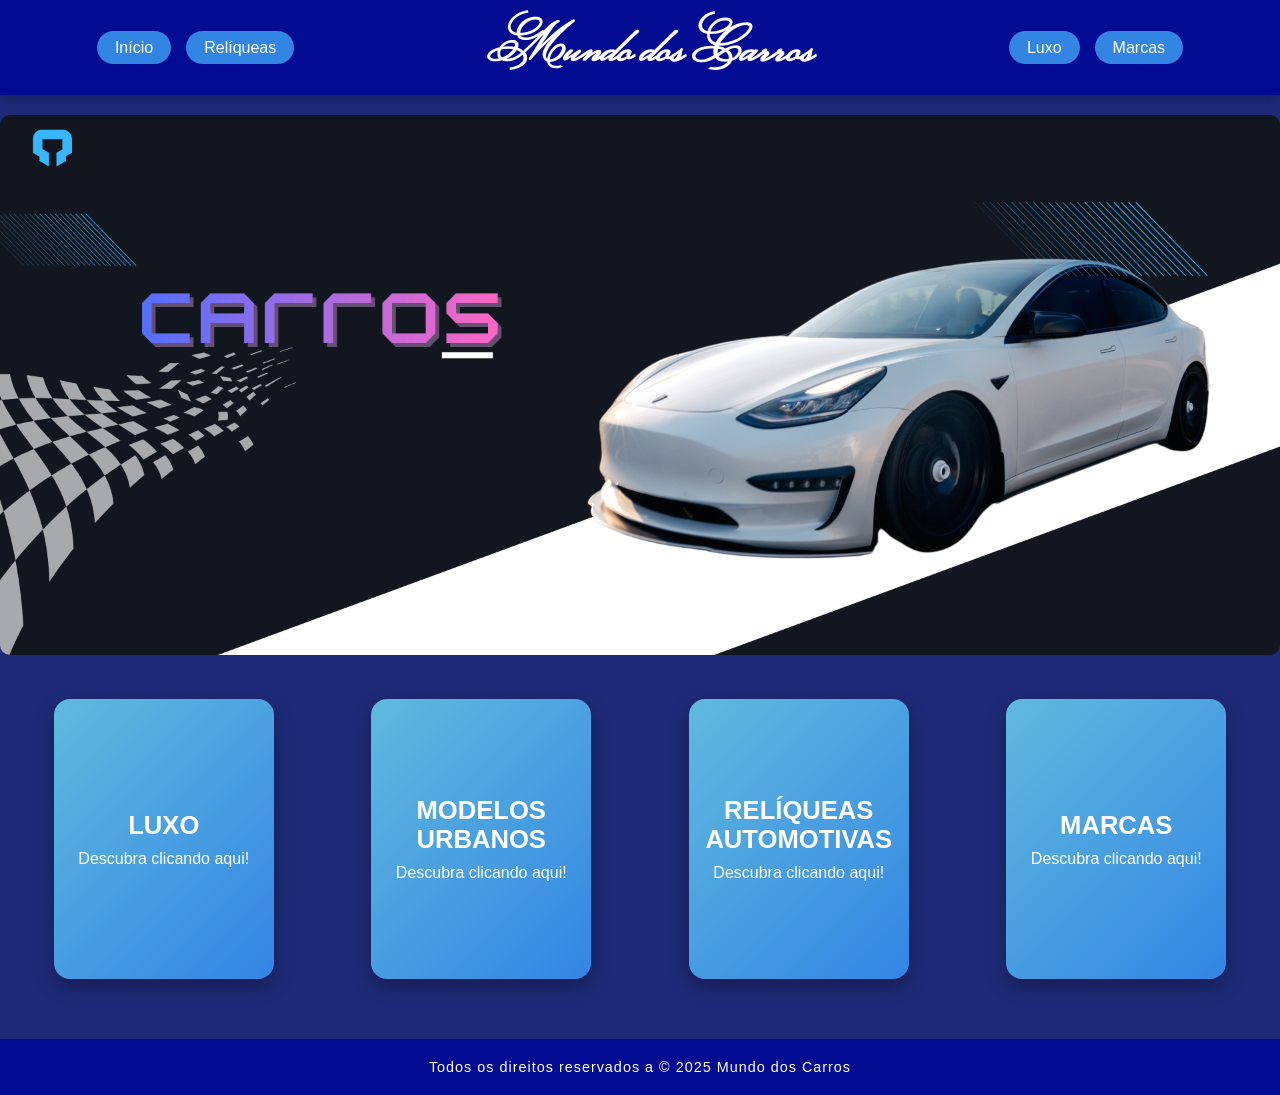
<file: index.html>
<!DOCTYPE html>
<html lang="pt-br">
<head>
    <meta charset="UTF-8">
    <meta name="viewport" content="width=device-width, initial-scale=1.0">
    <title>Carros</title>
    <link rel="stylesheet" href="css/estilo.css">
    <link rel="shortcut icon" href="img/logoPg.jfif" type="image/x-icon">
    <link rel="preconnect" href="https://fonts.googleapis.com">
    <link rel="preconnect" href="https://fonts.gstatic.com" crossorigin>
    <link href="https://fonts.googleapis.com/css2?family=Monsieur+La+Doulaise&display=swap" rel="stylesheet">

</head>
<body>
    <header class="container-fluid lado">
        <div class="topo">
            <div class="menu">
                <ul class="baixo">
                    <li>
                        <a class="botao" href="#">Início</a>
                    </li>
                    <li>
                        <a class="botao" href="pages/reliqueas.html">Relíqueas</a>
                    </li>
                </ul>
                <div class="nomeLoja">
                    <h1>Mundo dos Carros</h1>
                </div>
                <ul>
                    <li>
                        <a class="botao" href="pages/luxo.html">Luxo</a>
                    </li>
                    <li>
                        <a class="botao" href="pages/marcas.html">Marcas</a>
                    </li>
                </ul>
            </div>
        </div>
    </header>
    <main>
        <div class="banner">
            <img src="img/tamanhocerto.png" alt="">
        </div>
        <div class="cards">
            <div id="reliqueas">
                <div class="girar">
                    <div class="meio">
                        <div class="frente">
                            <p class="texto">LUXO</p>
                            <p>Descubra clicando aqui!</p>
                        </div>
                        <div class="tras">
                            <p class="texto">LUXO</p>
                            <p>Explore nossa coleção exclusiva de carros de luxo — veículos que unem design sofisticado, potência e tecnologia de ponta. Aqui o conforto e o desempenho andam lado a lado.</p>
                        </div>
                    </div>
                </div>
            </div>
            <div id="luxo">
                <div class="girar">
                    <div class="meio">
                        <div class="frente">
                            <p class="texto">MODELOS URBANOS</p>
                            <p>Descubra clicando aqui!</p>
                        </div>
                        <div class="tras">
                            <p class="texto">MODELOS URBANOS</p>
                            <p>Encontre modelos práticos, confortáveis e econômicos, perfeitos para quem busca eficiência e estilo nas rotinas diárias sem abrir mão da qualidade.</p>
                        </div>
                    </div>
                </div>
            </div>
            <div id="brinquedo">
                <div class="girar">
                    <div class="meio">
                        <div class="frente">
                            <p class="texto">RELÍQUEAS AUTOMOTIVAS</p>
                            <p>Descubra clicando aqui!</p>
                        </div>
                        <div class="tras">
                            <p class="texto">RELÍQUEAS AUTOMOTIVAS</p>
                            <p>Descubra verdadeiras joias sobre rodas. Carros antigos e raros que marcaram época e seguem encantando colecionadores e apaixonados por automobilismo.</p>
                        </div>
                    </div>
                </div>
            </div>
            <div id="marcas">
                <div class="girar">
                    <div class="meio">
                        <div class="frente">
                            <p class="texto">MARCAS</p>
                            <p>Descubra clicando aqui!</p>
                        </div>
                        <div class="tras">
                            <p class="texto">MARCAS</p>
                            <p>Conheça as principais montadoras do mundo, suas histórias e inovações. Escolha a marca que mais combina com o seu estilo antes de fazer sua próxima compra.</p>
                        </div>
                    </div>
                </div>
            </div>
        </div>
    </main>
    <footer>
        <p>Todos os direitos reservados a &copy; 2025 Mundo dos Carros</p>
    </footer>
</body>
</html>
</file>
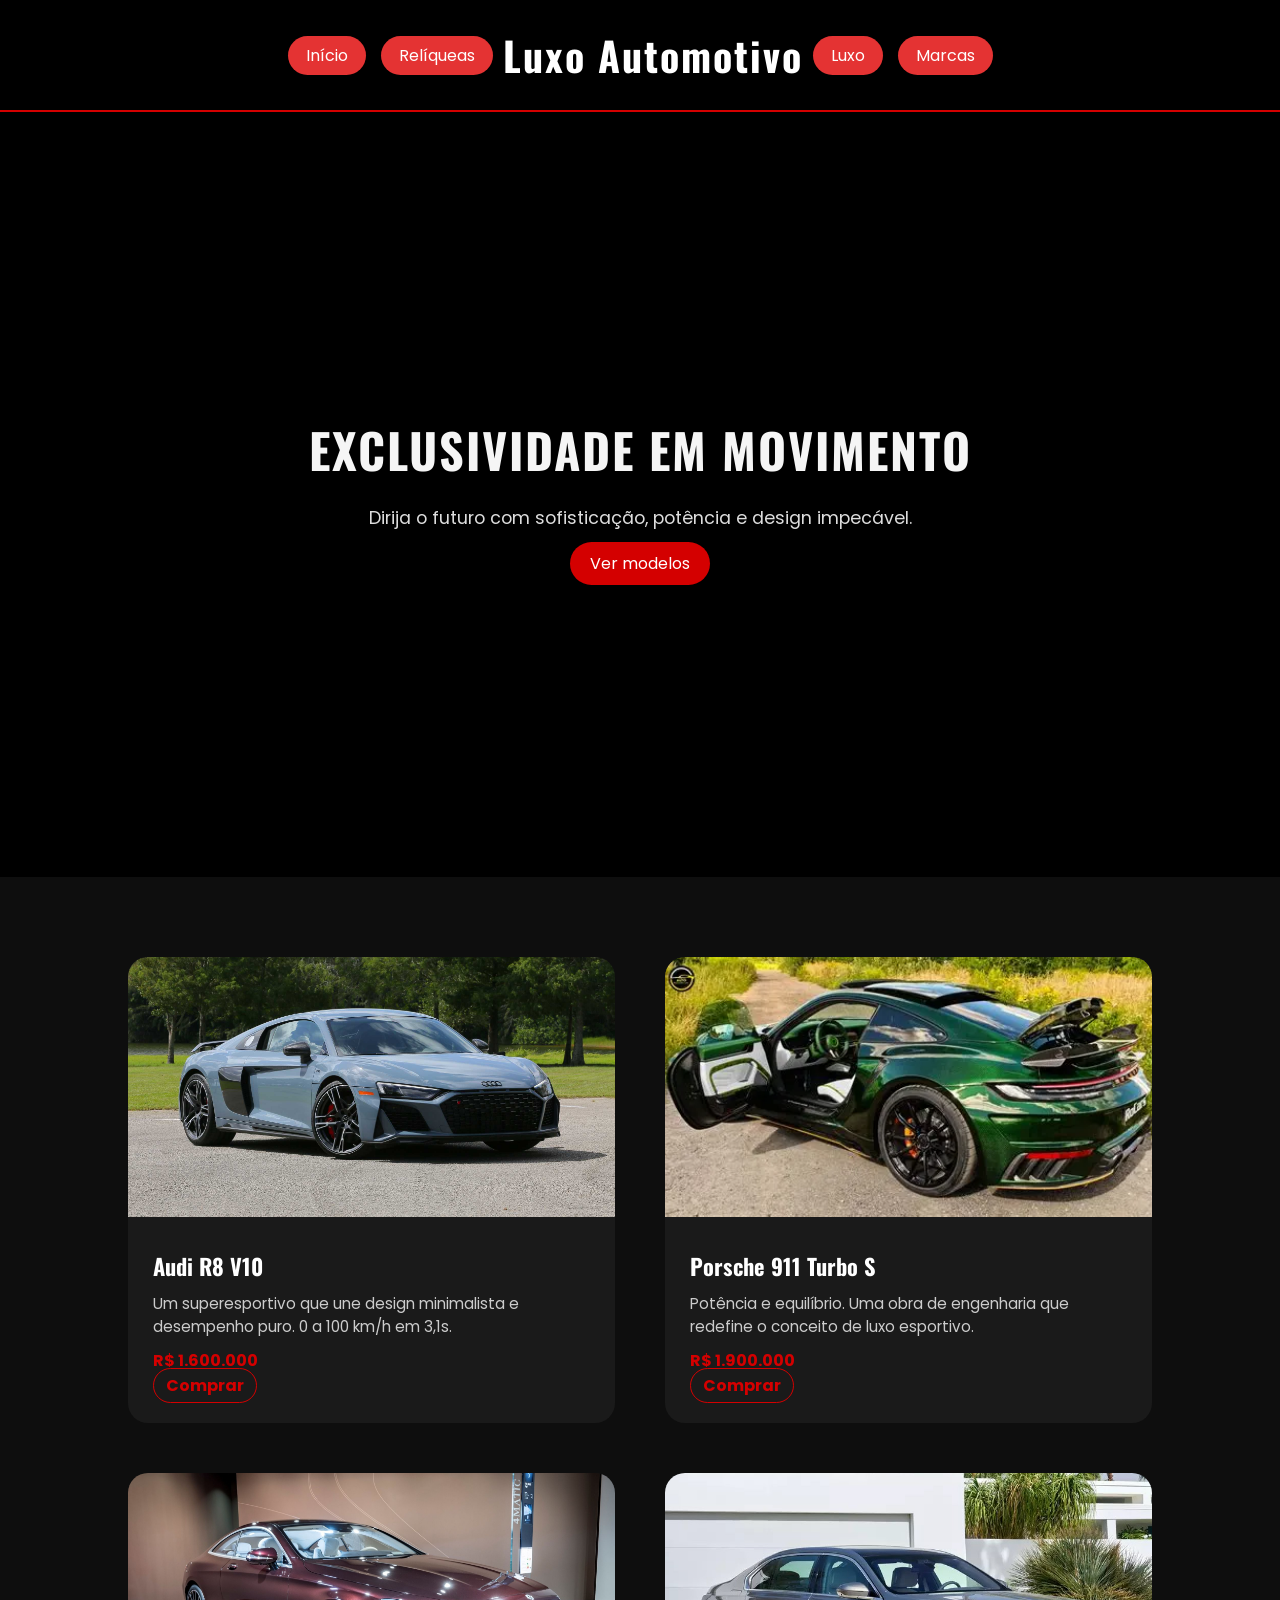
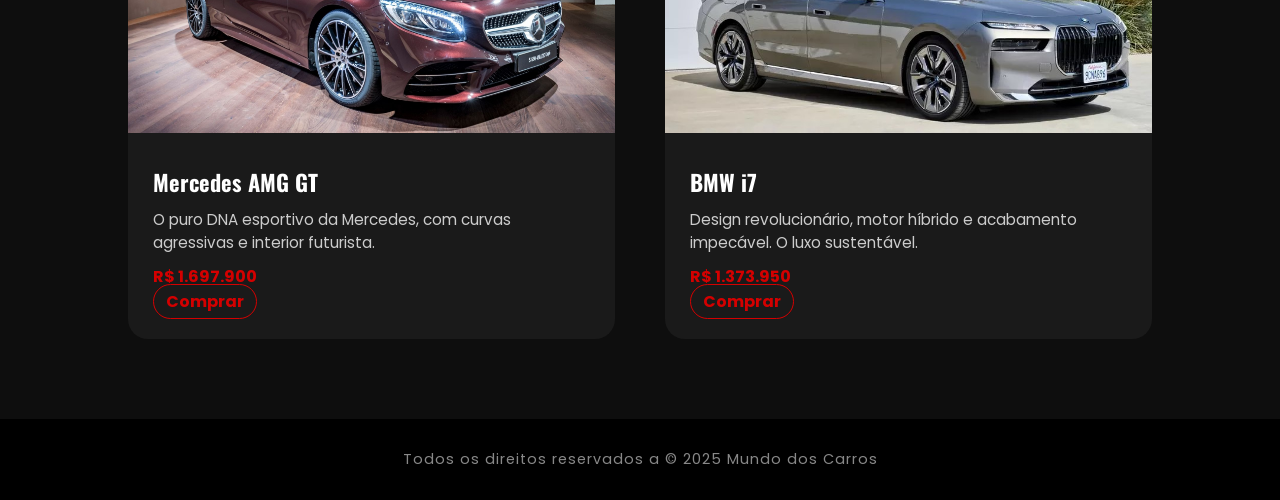
<file: pages/luxo.html>
<!DOCTYPE html>
<html lang="pt-br">
<head>
  <meta charset="UTF-8">
  <meta name="viewport" content="width=device-width, initial-scale=1.0">
  <title>Luxo Automotivo - Premium Cars</title>
  <link href="https://fonts.googleapis.com/css2?family=Poppins:wght@300;400;600&family=Oswald:wght@500&display=swap" rel="stylesheet">
  <link rel="stylesheet" href="../css/luxo.css">
  <link rel="shortcut icon" href="../img/logoPg.jfif" type="image/x-icon">
</head>
<body>
  <header class="container-fluid lado">
    <div class="topo">
      <div class="menu">
        <ul>
          <li>
            <a class="botao" href="../index.html">Início</a>
          </li>
          <li>
            <a class="botao" href="reliqueas.html">Relíqueas</a>
          </li>
        </ul>
        <div class="nomeLoja">
          <h1>Luxo Automotivo</h1>
        </div>
        <ul>
          <li>
            <a class="botao" href="luxo.html">Luxo</a>
          </li>
          <li>
            <a class="botao" href="marcas.html">Marcas</a>
          </li>
        </ul>
      </div>
    </div>
  </header>

  <section class="hero">
    <div class="texto-hero">
      <h2>Exclusividade em Movimento</h2>
      <p>Dirija o futuro com sofisticação, potência e design impecável.</p>
      <a href="#galeria" class="botao">Ver modelos</a>
    </div>
  </section>

  <main id="galeria" class="galeria">
    <div class="carro">
      <img src="../img/Audi R8.jpg" alt="Audi R8">
      <div class="info">
        <h3>Audi R8 V10</h3>
        <p>Um superesportivo que une design minimalista e desempenho puro. 0 a 100 km/h em 3,1s.</p>
        <span class="preco">R$ 1.600.000</span>
        <a href="https://www.audiusa.com/en/models/r8/r8-heritage/2024/overview/" target="_blank" class="comprar">Comprar</a>
      </div>
    </div>

    <div class="carro">
      <img src="../img/Porsche 911 Turbo S.webp" alt="Porsche 911 Turbo S">
      <div class="info">
        <h3>Porsche 911 Turbo S</h3>
        <p>Potência e equilíbrio. Uma obra de engenharia que redefine o conceito de luxo esportivo.</p>
        <span class="preco">R$ 1.900.000</span>
        <a href="https://www.porsche.com/brazil/pt/models/911/911-turbo-models/911-turbo-s/" target="_blank" class="comprar">Comprar</a>
      </div>
    </div>

    <div class="carro">
      <img src="../img/MERCE.jpg" alt="Mercedes AMG GT">
      <div class="info">
        <h3>Mercedes AMG GT</h3>
        <p>O puro DNA esportivo da Mercedes, com curvas agressivas e interior futurista.</p>
        <span class="preco">R$ 1.697.900</span>
        <a href="https://www2.mercedes-benz.com.br/passengercars/mercedes-benz-cars/car-configurator.html/motorization/CCci/BR/pt/bm/19238212_BRD,19238212_BRE" target="_blank" class="comprar">Comprar</a>
      </div>
    </div>

    <div class="carro">
      <img src="../img/bmwi7.jpg" alt="BMW i7">
      <div class="info">
        <h3>BMW i7</h3>
        <p>Design revolucionário, motor híbrido e acabamento impecável. O luxo sustentável.</p>
        <span class="preco">R$ 1.373.950</span>
        <a href="https://www.bmw.com.br/pt/all-models/bmw-i/i7/bmw-i7.html" target="_blank" class="comprar">Comprar</a>
      </div>
    </div>
  </main>

  <footer>
    <p>Todos os direitos reservados a &copy; 2025 Mundo dos Carros</p>
  </footer>

</body>
</html>
</file>
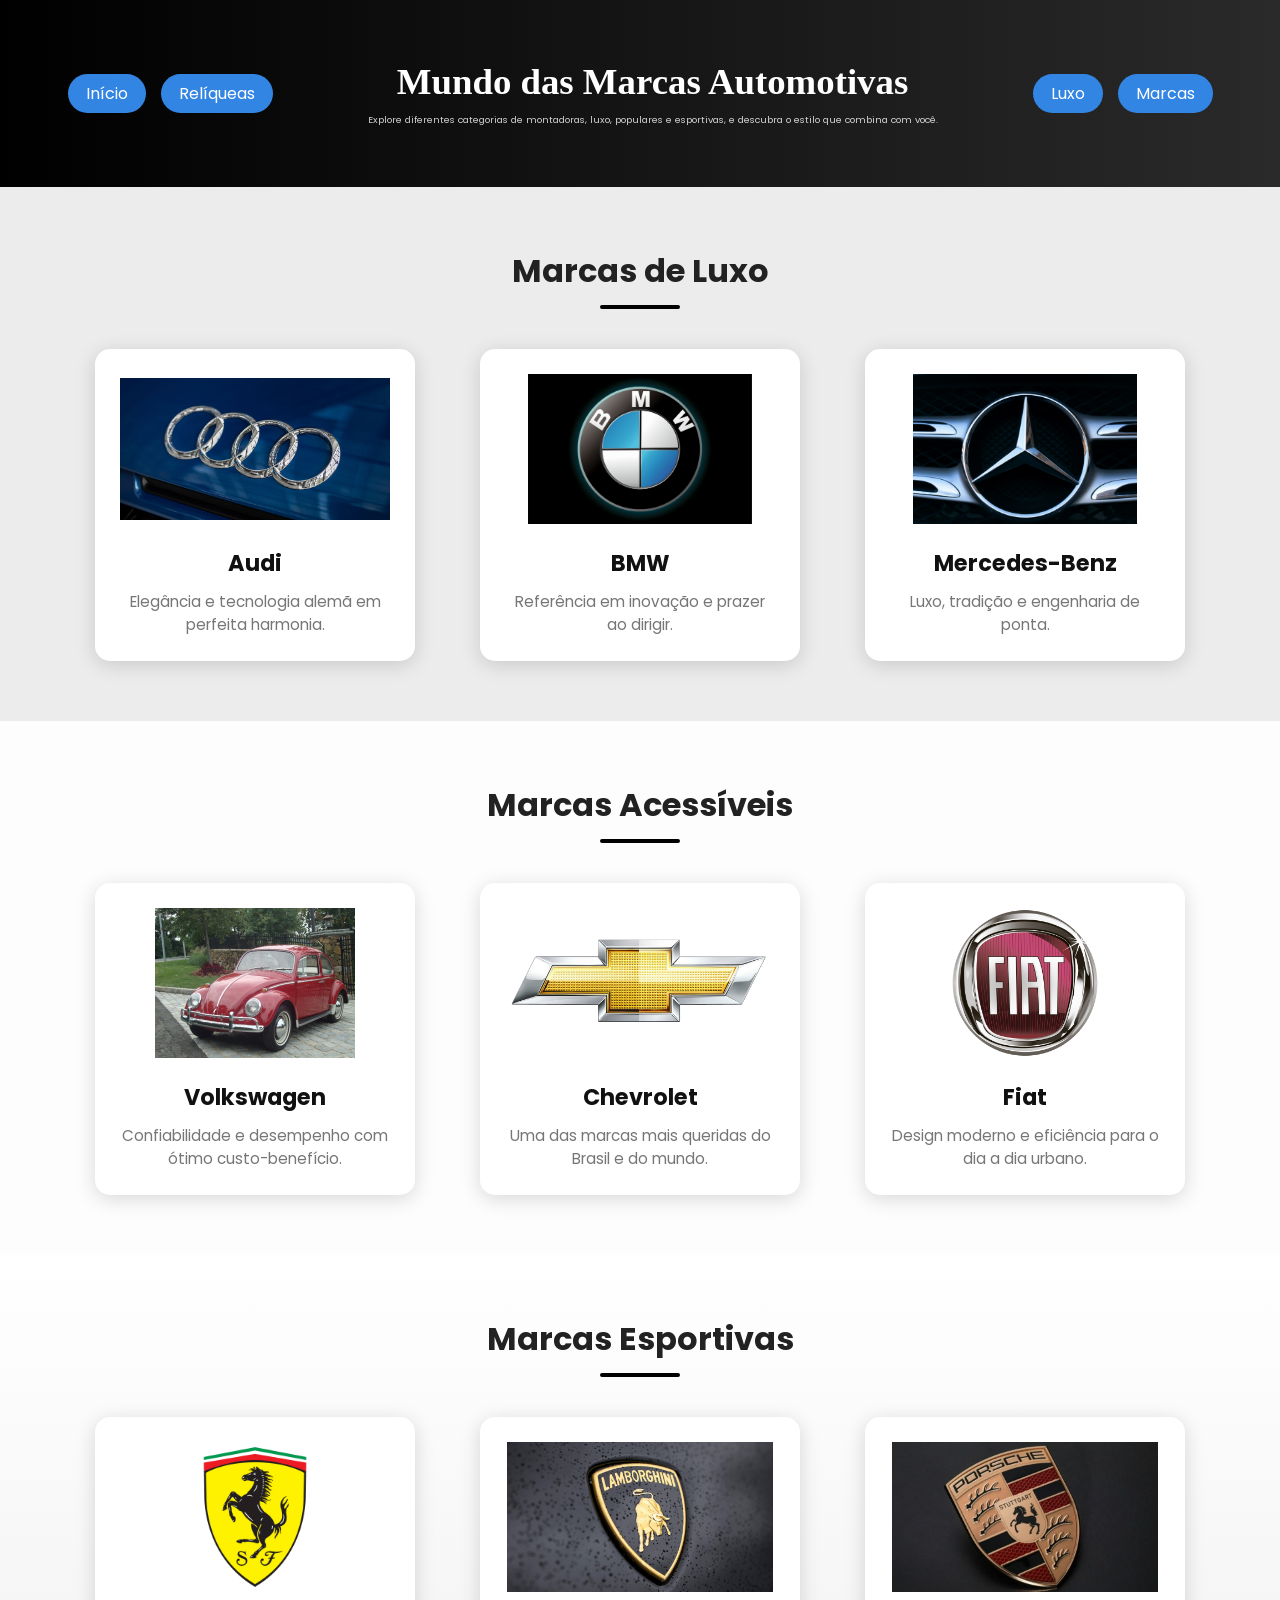
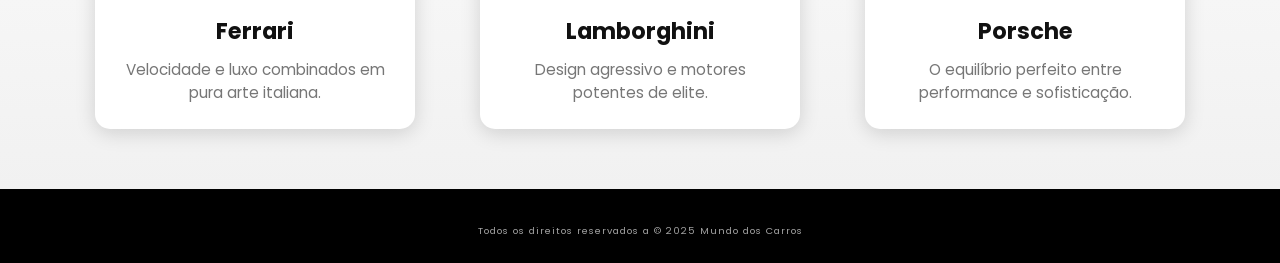
<file: pages/marcas.html>
<!DOCTYPE html>
<html lang="pt-BR">
<head>
  <meta charset="UTF-8">
  <meta name="viewport" content="width=device-width, initial-scale=1.0">
  <title>Marcas de Carros</title>
  <link rel="stylesheet" href="../css/marcas.css">
  <link rel="shortcut icon" href="../img/logoPg.jfif" type="image/x-icon">
  <link href="https://fonts.googleapis.com/css2?family=Poppins:wght@400;600&display=swap" rel="stylesheet">
</head>

<body>
  <header class="container-fluid lado">
    <div class="topo">
      <div class="menu">
        <ul class="baixo">
          <li>
            <a class="botao" href="../index.html">Início</a>
          </li>
          <li>
            <a class="botao" href="reliqueas.html">Relíqueas</a>
          </li>
        </ul>
          <div class="nomeLoja">
            <h1>Mundo das Marcas Automotivas</h1>
            <p>Explore diferentes categorias de montadoras, luxo, populares e esportivas, e descubra o estilo que combina com você.</p>
          </div>
          <ul>
          <li>
            <a class="botao" href="luxo.html">Luxo</a>
          </li>
          <li>
            <a class="botao" href="#">Marcas</a>
          </li>
        </ul>
      </div>
    </div>
  </header>

  <!-- MARCAS DE LUXO -->
  <section class="secao luxo">
    <h2 class="titulo-secao">Marcas de Luxo</h2>
    <div class="grid-marcas">
      <div class="card">
        <img src="../img/AUDI.jpg" alt="Audi">
        <h3>Audi</h3>
        <p>Elegância e tecnologia alemã em perfeita harmonia.</p>
      </div>

      <div class="card">
        <img src="../img/bmw.jpg" alt="BMW">
        <h3>BMW</h3>
        <p>Referência em inovação e prazer ao dirigir.</p>
      </div>

      <div class="card">
        <img src="../img/mercedez-benz-logo-2-scaled.jpg" alt="Mercedes-Benz">
        <h3>Mercedes-Benz</h3>
        <p>Luxo, tradição e engenharia de ponta.</p>
      </div>
    </div>
  </section>

  <!-- MARCAS POPULARES -->
  <section class="secao populares">
    <h2 class="titulo-secao">Marcas Acessíveis</h2>
    <div class="grid-marcas">
      <div class="card">
        <img src="../img/Volkswagen Fusca 1968.jpg" alt="Volkswagen">
        <h3>Volkswagen</h3>
        <p>Confiabilidade e desempenho com ótimo custo-benefício.</p>
      </div>

      <div class="card">
        <img src="../img/Chevrolet.png" alt="Chevrolet">
        <h3>Chevrolet</h3>
        <p>Uma das marcas mais queridas do Brasil e do mundo.</p>
      </div>

      <div class="card">
        <img src="../img/Fiat.png" alt="Fiat">
        <h3>Fiat</h3>
        <p>Design moderno e eficiência para o dia a dia urbano.</p>
      </div>
    </div>
  </section>

  <!-- MARCAS ESPORTIVAS -->
  <section class="secao esportivas">
    <h2 class="titulo-secao">Marcas Esportivas</h2>
    <div class="grid-marcas">
      <div class="card">
        <img src="../img/Ferrari.png" alt="Ferrari">
        <h3>Ferrari</h3>
        <p>Velocidade e luxo combinados em pura arte italiana.</p>
      </div>

      <div class="card">
        <img src="../img/Lamborghini.png" alt="Lamborghini">
        <h3>Lamborghini</h3>
        <p>Design agressivo e motores potentes de elite.</p>
      </div>

      <div class="card">
        <img src="../img/Porsche.avif" alt="Porsche">
        <h3>Porsche</h3>
        <p>O equilíbrio perfeito entre performance e sofisticação.</p>
      </div>
    </div>
  </section>

  <footer class="rodape">
    <p>Todos os direitos reservados a &copy; 2025 Mundo dos Carros</p>
  </footer>

  <script src="../js/java.js"></script>
</body>
</html>
</file>
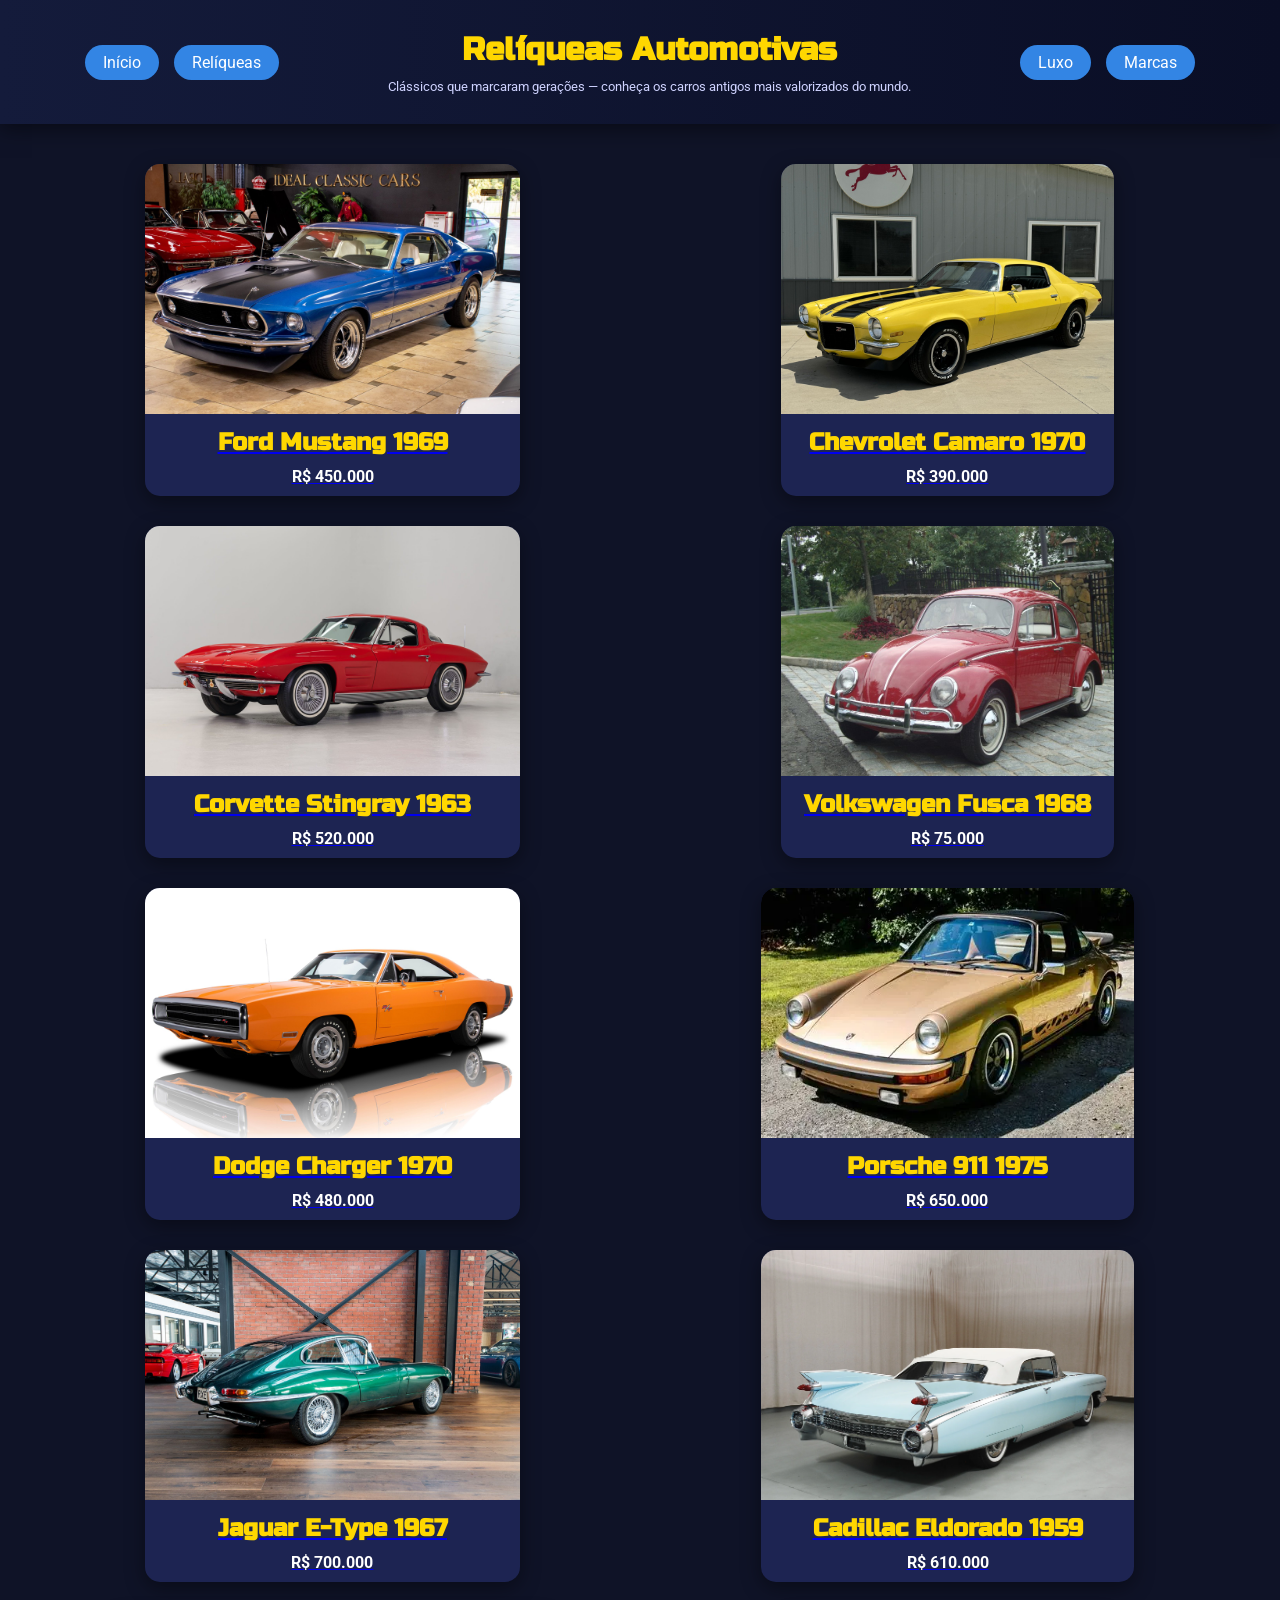
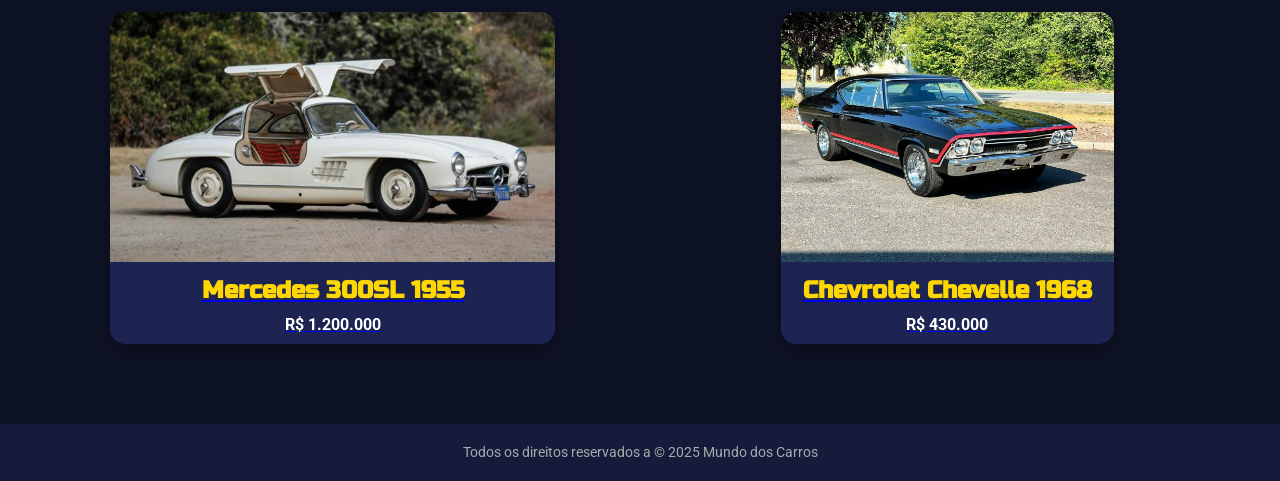
<file: pages/reliqueas.html>
<!DOCTYPE html>
<html lang="pt-br">
<head>
  <meta charset="UTF-8">
  <meta name="viewport" content="width=device-width, initial-scale=1.0">
  <title>Relíquias Automotivas</title>
  <link rel="stylesheet" href="../css/reliqueas.css">
  <link rel="preconnect" href="https://fonts.googleapis.com">
  <link rel="shortcut icon" href="../img/logoPg.jfif" type="image/x-icon">
  <link href="https://fonts.googleapis.com/css2?family=Russo+One&family=Roboto:wght@300;500&display=swap" rel="stylesheet">
</head>
<body>
    <header class="container-fluid lado">
        <div class="topo">
            <div class="menu">
                <ul>
                    <li>
                        <a class="botao" href="../index.html">Início</a>
                    </li>
                    <li>
                        <a class="botao" href="#">Relíqueas</a>
                    </li>
                </ul>
                <div class="nomeLoja">
                    <h1>Relíqueas Automotivas</h1>
                    <p>Clássicos que marcaram gerações — conheça os carros antigos mais valorizados do mundo.</p>
                </div>
                <ul>
                    <li>
                        <a class="botao" href="luxo.html">Luxo</a>
                    </li>
                    <li>
                        <a class="botao" href="marcas.html">Marcas</a>
                    </li>
                </ul>
            </div>
        </div>
    </header>
  <main class="galeria">

    <div class="card" id="mustang">
      <a href="#mustang" class="card-link">
        <img src="../img/1969fordmustang.jpg" alt="Ford Mustang 1969">
        <h2>Ford Mustang 1969</h2>
        <p class="preco">R$ 450.000</p>
      </a>
      <div class="descricao">
        <p>O Ford Mustang 1969 é um dos muscle cars mais icônicos da história. Com motor V8 e design agressivo, representa liberdade e potência nas estradas americanas.</p>
        <a href="#" class="voltar">Voltar</a>
    </div>
    </div>

    <div class="card" id="camaro">
      <a href="#camaro" class="card-link">
        <img src="../img/Chevrolet Camaro 1970.jpg" alt="Chevrolet Camaro 1970">
        <h2>Chevrolet Camaro 1970</h2>
        <p class="preco">R$ 390.000</p>
      </a>
      <div class="descricao">
        <p>O Camaro 1970 marcou uma era de ouro dos carros esportivos, com seu estilo marcante e desempenho de tirar o fôlego. Hoje é uma verdadeira relíquia automotiva.</p>
        <a href="#" class="voltar">Voltar</a>
    </div>
    </div>

    <div class="card" id="corvette">
      <a href="#corvette" class="card-link">
        <img src="../img/Corvette Stingray 1963.jpg" alt="Corvette Stingray 1963">
        <h2>Corvette Stingray 1963</h2>
        <p class="preco">R$ 520.000</p>
      </a>
      <div class="descricao">
        <p>Com faróis ocultos e design ousado, o Corvette Stingray 1963 é um símbolo de inovação e estilo da engenharia americana dos anos 60.</p>
        <a href="#" class="voltar">Voltar</a>
    </div>
    </div>

    <div class="card" id="fusca">
      <a href="#fusca" class="card-link">
        <img src="../img/Volkswagen Fusca 1968.jpg" alt="Volkswagen Fusca 1968">
        <h2>Volkswagen Fusca 1968</h2>
        <p class="preco">R$ 75.000</p>
      </a>
      <div class="descricao">
        <p>Um clássico mundial. O Fusca conquistou gerações pela sua simplicidade, resistência e carisma — um verdadeiro ícone da história automobilística.</p>
        <a href="#" class="voltar">Voltar</a>
    </div>
    </div>

    <div class="card" id="charger">
      <a href="#charger" class="card-link">
        <img src="../img/Dodge Charger 1970.jpg" alt="Dodge Charger 1970">
        <h2>Dodge Charger 1970</h2>
        <p class="preco">R$ 480.000</p>
      </a>
      <div class="descricao">
        <p>Musculoso e imponente, o Charger 1970 é o sonho dos amantes de potência bruta. Um carro lendário com presença marcante nas pistas e nas telas.</p>
        <a href="#" class="voltar">Voltar</a>
    </div>
    </div>

    <div class="card" id="porsche">
      <a href="#porsche" class="card-link">
        <img src="../img/Porsche 911 1975.webp" alt="Porsche 911 1975">
        <h2>Porsche 911 1975</h2>
         <p class="preco">R$ 650.000</p>
      </a>
      <div class="descricao">
        <p>Com seu design atemporal e motor traseiro, o Porsche 911 1975 é o equilíbrio perfeito entre elegância e performance.</p>
        <a href="#" class="voltar">Voltar</a>
    </div>
    </div>

    <div class="card" id="jaguar">
      <a href="#jaguar" class="card-link">
        <img src="../img/Jaguar E-Type 1967.jpg" alt="Jaguar E-Type 1967">
        <h2>Jaguar E-Type 1967</h2>
        <p class="preco">R$ 700.000</p>
      </a>
      <div class="descricao">
        <p>Considerado o carro mais bonito já produzido, o E-Type combina luxo e esportividade com o charme britânico inconfundível.</p>
      <a href="#" class="voltar">Voltar</a>
    </div>
    </div>

    <div class="card" id="cadillac">
      <a href="#cadillac" class="card-link">
        <img src="../img/Cadillac Eldorado 1959.webp" alt="Cadillac Eldorado 1959">
        <h2>Cadillac Eldorado 1959</h2>
          <p class="preco">R$ 610.000</p>
      </a>
      <div class="descricao">
        <p>Com suas enormes asas traseiras e muito cromo, o Eldorado 1959 é o auge do glamour americano dos anos 50.</p>
      <a href="#" class="voltar">Voltar</a>
    </div>
    </div>

    <div class="card" id="mercedes">
      <a href="#mercedes" class="card-link">
        <img src="../img/Mercedes 300SL 1955.webp" alt="Mercedes 300SL 1955">
        <h2>Mercedes 300SL 1955</h2>
        <p class="preco">R$ 1.200.000</p>
      </a>
      <div class="descricao">
        <p>Famoso pelas portas “asa de gaivota”, o 300SL foi o carro mais avançado de sua época e até hoje é sinônimo de elegância e inovação.</p>
      <a href="#" class="voltar">Voltar</a>
    </div>
    </div>

    <div class="card" id="chevelle">
      <a href="#chevelle" class="card-link">
        <img src="../img/Chevrolet Chevelle 1968.jpg" alt="Chevrolet Chevelle 1968">
        <h2>Chevrolet Chevelle 1968</h2>
        <p class="preco">R$ 430.000</p>
      </a>
      <div class="descricao">
        <p>Um clássico dos muscle cars, o Chevelle 1968 combina força, estilo e o ronco inconfundível de um verdadeiro V8 americano.</p>
      <a href="#" class="voltar">Voltar</a>
    </div>
    </div>

  </main>

  <footer>
    <p>Todos os direitos reservados a &copy; 2025 Mundo dos Carros</p>
  </footer>

</body>
</html>
</file>
<file: css/estilo.css>
* {
  margin: 0;
  padding: 0;
  box-sizing: border-box;
}
body {
  background-color: #1e2a78;
  color: white;
  font-family: Arial, sans-serif;
  overflow-x: hidden;
}
h1 {
  font-family: "Monsieur La Doulaise", cursive;
  font-size: 3rem;
  text-align: center;
  color: #fff;
}
.topo {
  background-color: #020b91;
  padding: 10px 0;
  box-shadow: 0 2px 10px #0000004d;
}
.menu {
  display: flex;
  justify-content: space-around;
  align-items: center;
  flex-wrap: wrap;
}
.menu ul {
  display: flex;
  gap: 15px;
  list-style: none;
}
.menu a {
  color: white;
  text-decoration: none;
  padding: 8px 18px;
  border-radius: 20px;
  border: none;
  background-color: #3385e4;
  transition: all 0.3s ease;
}
.menu a:hover {
  background-color: #60badd;
  box-shadow: 0 0 15px #60badd;
  transform: scale(1.1);
}
.banner img {
  width: 100%;
  height: 60vh;
  object-fit: cover;
  border-radius: 10px;
  margin: 20px 0;
  animation: fadeIn 1.5s ease;
}
.cards {
  display: grid;
  grid-template-columns: repeat(auto-fit, minmax(220px, 1fr));
  gap: 30px;
  padding: 20px;
  justify-items: center;
}
@keyframes fadeIn {
  from { opacity: 0; transform: translateY(40px); }
  to { opacity: 1; transform: translateY(0); }
}
.girar {
  background-color: transparent;
  width: 220px;
  height: 280px;
  perspective: 1000px;
  font-family: sans-serif;
  animation: fadeIn 1.5s ease forwards;
}
.meio {
  position: relative;
  width: 100%;
  height: 100%;
  text-align: center;
  transition: transform 0.8s;
  transform-style: preserve-3d;
}
.girar:hover .meio {
  transform: rotateY(180deg);
}
.frente, .tras {
  position: absolute;
  width: 100%;
  height: 100%;
  display: flex;
  flex-direction: column;
  justify-content: center;
  align-items: center;
  border-radius: 1rem;
  -webkit-backface-visibility: hidden;
  backface-visibility: hidden;
  box-shadow: 0 8px 20px rgba(0,0,0,0.3);
}
.frente {
  background: linear-gradient(135deg, #60badd, #3385e4);
}
.tras {
  background: linear-gradient(135deg, #3385e4, #60badd);
  transform: rotateY(180deg);
}
.texto {
  font-size: 1.6em;
  font-weight: bold;
  margin-bottom: 10px;
}
footer {
  background-color: #020b91;
  text-align: center;
  padding: 20px;
  margin-top: 40px;
  color: #fff;
  font-size: 0.9rem;
  letter-spacing: 1px;
}
</file>
<file: css/luxo.css>
*{
    margin: 0;
    padding: 0;
    box-sizing: border-box;
}
body {
  font-family: 'Poppins', sans-serif;
  background-color: #0e0e0e;
  color: #f5f5f5;
  overflow-x: hidden;
}
h1 {
  font-family: 'Oswald', sans-serif;
  font-size: 2.5rem;
  letter-spacing: 2px;
  color: #fff;
}
.topo {
  background: #000;
  color: #fff;
  display: flex;
  justify-content: space-around;
  align-items: center;
  padding: 15px 80px;
  border-bottom: 2px solid #d40000;
}
.nomeLoja{
  margin: 10px;
}
.menu {
  display: flex;
  justify-content: space-around;
  align-items: center;
  flex-wrap: wrap;
}
.menu ul {
  display: flex;
  gap: 15px;
  list-style: none;
}
.menu a {
  color: white;
  text-decoration: none;
  padding: 8px 18px;
  border-radius: 20px;
  border: none;
  background-color: #e43333;
  transition: all 0.3s ease;
}
.menu a:hover {
  background-color: #dd6060;
  box-shadow: 0 0 15px #f0a3a3;
  transform: scale(1.1);
}
.topo nav a {
  color: #ccc;
  text-decoration: none;
  margin-left: 25px;
  font-weight: 400;
  transition: color 0.3s;
}
.topo nav a:hover {
  color: #fff;
}
.hero {
  background: #000;
  height: 85vh;
  display: flex;
  align-items: center;
  justify-content: center;
  text-align: center;
}
.texto-hero h2 {
  font-family: 'Oswald', sans-serif;
  font-size: 3rem;
  letter-spacing: 2px;
  text-transform: uppercase;
}
.texto-hero p {
  margin: 20px 0;
  color: #ddd;
  font-size: 1.1rem;
}
.botao{
  color: #fff;
  align-items: center;
  padding: 10px 20px;
  border-radius: 30px;
  background-color: #d40000;
  text-decoration: none;
}
.galeria {
  display: grid;
  grid-template-columns: repeat(auto-fit, minmax(420px, 1fr));
  gap: 50px;
  padding: 80px 10%;
}
.carro {
  position: relative;
  overflow: hidden;
  border-radius: 20px;
  background: #1a1a1a;
  transition: transform 0.5s ease, box-shadow 0.5s ease;
}
.carro img {
  width: 100%;
  height: 260px;
  object-fit: cover;
  transition: transform 0.8s ease;
}
.carro:hover img {
  transform: scale(1.1);
  opacity: 0.9;
}
.carro:hover {
  transform: translateY(-10px);
  box-shadow: 0 10px 40px rgba(255,255,255,0.1);
}
.info {
  padding: 25px;
  text-align: left;
}
.info h3 {
  font-family: 'Oswald', sans-serif;
  font-size: 1.4rem;
  margin-bottom: 10px;
  color: #fff;
}
.info p {
  font-size: 0.95rem;
  color: #ccc;
  margin-bottom: 10px;
}
.preco {
  display: block;
  font-weight: bold;
  color: #d40000;
  margin-top: 5px;
}
.comprar {
  margin-top: 15px;
  background: transparent;
  border: 1px solid #d40000;
  color: #d40000;
  padding: 5px 12px;
  border-radius: 25px;
  font-weight: bold;
  cursor: pointer;
  transition: all 0.3s ease;
  text-decoration: none;
}
.comprar:hover {
  background-color: #d40000;
  color: #fff;
  transform: scale(1.05);
}
footer {
  background-color: #000;
  color: #888;
  text-align: center;
  padding: 30px;
  font-size: 0.9rem;
  letter-spacing: 1px;
}


@media(max-width: 768px) and (min-width: 320px){
  h1 {
    font-family: 'Oswald', sans-serif;
    font-size: 1.8rem;
    color: #fff;
  }
  .topo {
    background: #000;
    color: #fff;
    display: flex;
    justify-content: space-around;
    align-items: center;
    padding: 15px 80px;
    border-bottom: none;
  }
  .nomeLoja{
    margin: 10px;
  }
  .menu {
    display: flex;
    justify-content: space-around;
    align-items: center;
    flex-wrap: wrap;
  }
  .menu ul {
    display: flex;
    gap: 10px;
    list-style: none;
  }
  .menu a {
    color: white;
    text-decoration: none;
    padding: 4px 9px;
    border-radius: 20px;
    border: none;
    background-color: #e43333;
    transition: all 0.3s ease;
  }
  .menu a:hover {
    background-color: #dd6060;
    box-shadow: 0 0 15px #f0a3a3;
    transform: scale(1.1);
  }
  .topo nav a {
    color: #ccc;
    text-decoration: none;
    margin-left: 25px;
    font-weight: 400;
    transition: color 0.3s;
  }
  .topo nav a:hover {
    color: #fff;
  }
  .hero {
    background: linear-gradient(to right, rgba(0,0,0,0.7), rgba(0,0,0,0.3)), url('../img/audi-banner.jpg') center/cover no-repeat;
    height: 85vh;
    display: flex;
    align-items: center;
    justify-content: center;
    text-align: center;
  }
  .texto-hero h2 {
    font-family: 'Oswald', sans-serif;
    font-size: 2rem;
    letter-spacing: 2px;
    text-transform: uppercase;
  }
  .texto-hero p {
    margin: 20px 0;
    color: #ddd;
    font-size: 1.1rem;
  }
  .botao{
    color: #fff;
    align-items: center;
    padding: 15px 40px;
    border-radius: 30px;
    background-color: #d40000;
    text-decoration: none;
  }
  .galeria {
    display: grid;
    grid-template-columns: repeat(auto-fit, minmax(420px, 1fr));
    gap: 50px;
    padding: 80px 10%;
  }
  .carro {
    position: relative;
    overflow: hidden;
    border-radius: 20px;
    background: #1a1a1a;
    transition: transform 0.5s ease, box-shadow 0.5s ease;
  }
  .carro img {
    width: 100%;
    height: 260px;
    object-fit: cover;
    transition: transform 0.8s ease;
  }
  .carro:hover img {
    transform: scale(1.1);
    opacity: 0.9;
  }
  .carro:hover {
    transform: translateY(-10px);
    box-shadow: 0 10px 40px rgba(255,255,255,0.1);
  }
  .info {
    padding: 25px;
    text-align: left;
  }
  .info h3 {
    font-family: 'Oswald', sans-serif;
    font-size: 1.4rem;
    margin-bottom: 10px;
    color: #fff;
  }
  .info p {
    font-size: 0.95rem;
    color: #ccc;
    margin-bottom: 10px;
  }
  .preco {
    display: block;
    font-weight: bold;
    color: #d40000;
    margin-top: 5px;
  }
  .comprar {
    margin-top: 15px;
    background: transparent;
    border: 1px solid #d40000;
    color: #d40000;
    padding: 5px 12px;
    border-radius: 25px;
    font-weight: bold;
    cursor: pointer;
    transition: all 0.3s ease;
    text-decoration: none;
  }
  .comprar:hover {
    background-color: #d40000;
    color: #fff;
    transform: scale(1.05);
  }
  footer {
    background-color: #000;
    color: #888;
    text-align: center;
    padding: 30px;
    font-size: 0.9rem;
    letter-spacing: 1px;
  }
  
}
</file>
<file: css/marcas.css>
* {
  margin: 0;
  padding: 0;
  box-sizing: border-box;
}

body {
  margin: 0;
  font-family: 'Poppins', sans-serif;
  color: #222;
  background: #f5f5f5;
  overflow-x: hidden;
}

h1 {
  font-family: "Monsieur La Doulaise", cursive;
  font-size: 2.3rem;
  text-align: center;
  color: #fff;
}

p {
  margin-top: 10px;
  font-size: 0.6rem;
  opacity: 0.8;
}

.topo {
  background: linear-gradient(90deg, #000000, #2a2a2a);
  color: white;
  text-align: center;
  padding: 60px 20px;
  animation: fadeDown 1s ease forwards;
}

.menu {
  display: flex;
  justify-content: space-around;
  align-items: center;
  flex-wrap: wrap;
}

.menu ul {
  display: flex;
  gap: 15px;
  list-style: none;
}

.menu a {
  color: white;
  text-decoration: none;
  padding: 8px 18px;
  border-radius: 20px;
  border: none;
  background-color: #3385e4;
  transition: all 0.3s ease;
}

.menu a:hover {
  background-color: #60badd;
  box-shadow: 0 0 15px #60badd;
  transform: scale(1.1);
}

.secao {
  padding: 60px 80px;
  text-align: center;
  animation: fadeIn 1.2s ease;
}

.titulo-secao {
  font-size: 2rem;
  margin-bottom: 40px;
  position: relative;
}

.titulo-secao::after {
  content: '';
  display: block;
  width: 80px;
  height: 4px;
  background: #000;
  margin: 10px auto 0;
  border-radius: 2px;
}

.grid-marcas {
  display: grid;
  grid-template-columns: repeat(auto-fit, minmax(280px, 1fr));
  gap: 35px;
  justify-items: center;
}

.card {
  background: #fff;
  border-radius: 15px;
  padding: 25px;
  box-shadow: 0 4px 20px rgba(0, 0, 0, 0.15);
  transition: transform 0.4s ease, box-shadow 0.4s ease;
  max-width: 320px;
}

.card:hover {
  transform: translateY(-10px) scale(1.03);
  box-shadow: 0 8px 30px rgba(0, 0, 0, 0.25);
}

.card img {
  width: 100%;
  height: 150px;
  object-fit: contain;
  transition: transform 0.4s ease;
}

.card:hover img {
  transform: scale(1.1);
}

.card h3 {
  font-size: 1.4rem;
  margin-top: 15px;
  color: #111;
}

.card p {
  font-size: 0.95rem;
  color: #555;
  margin-top: 10px;
}

.luxo {
  background: #ececec;
}

.populares {
  background: #fdfdfd;
}

.esportivas {
  background: linear-gradient(180deg, #fff, #f1f1f1);
}


@keyframes fadeIn {
  from {
    opacity: 0;
    transform: translateY(40px);
  }

  to {
    opacity: 1;
    transform: translateY(0);
  }
}

@keyframes fadeDown {
  from {
    opacity: 0;
    transform: translateY(-40px);
  }

  to {
    opacity: 1;
    transform: translateY(0);
  }
}


.rodape {
  background: #000;
  color: #ccc;
  text-align: center;
  padding: 25px;
  font-size: 0.9rem;
  letter-spacing: 1px;
}


@media(max-width: 992px) and (min-width: 767px) {
  h1 {
    font-family: "Monsieur La Doulaise", cursive;
    font-size: 1rem;
    text-align: center;
    color: #fff;
    float: inline-end;
  }

  .topo p {
    display: none;
  }

  .topo {
    background: linear-gradient(90deg, #000000, #2a2a2a);
    color: white;
    text-align: center;
    padding: 60px 20px;
    animation: fadeDown 1s ease forwards;
  }

  .menu {
    display: flex;
    justify-content: space-around;
    align-items: center;
    flex-wrap: wrap;
    font-size: small;
  }

  .menu ul {
    display: flex;
    gap: 5px;
    list-style: none;
  }

  .menu a {
    color: white;
    text-decoration: none;
    padding: 4px 9px;
    border-radius: 20px;
    border: none;
    background-color: #3385e4;
    transition: all 0.3s ease;
  }

  .menu a:hover {
    background-color: #60badd;
    box-shadow: 0 0 15px #60badd;
    transform: scale(1.1);
  }

  .secao {
    padding: 60px 80px;
    text-align: center;
    animation: fadeIn 1.2s ease;
  }

  .titulo-secao {
    font-size: 2rem;
    margin-bottom: 40px;
    position: relative;
  }

  .titulo-secao::after {
    content: '';
    display: block;
    width: 80px;
    height: 4px;
    background: #000;
    margin: 10px auto 0;
    border-radius: 2px;
  }

  .grid-marcas {
    display: grid;
    grid-template-columns: repeat(auto-fit, minmax(280px, 1fr));
    gap: 35px;
    justify-items: center;
  }

  .card {
    background: #fff;
    border-radius: 15px;
    padding: 25px;
    box-shadow: 0 4px 20px rgba(0, 0, 0, 0.15);
    transition: transform 0.4s ease, box-shadow 0.4s ease;
    max-width: 320px;
  }

  .card:hover {
    transform: translateY(-10px) scale(1.03);
    box-shadow: 0 8px 30px rgba(0, 0, 0, 0.25);
  }

  .card img {
    width: 100%;
    height: 150px;
    object-fit: contain;
    transition: transform 0.4s ease;
  }

  .card:hover img {
    transform: scale(1.1);
  }

  .card h3 {
    font-size: 1.4rem;
    margin-top: 15px;
    color: #111;
  }

  .card p {
    font-size: 0.95rem;
    color: #555;
    margin-top: 10px;
  }

  .luxo {
    background: #ececec;
  }

  .populares {
    background: #fdfdfd;
  }

  .esportivas {
    background: linear-gradient(180deg, #fff, #f1f1f1);
  }


  @keyframes fadeIn {
    from {
      opacity: 0;
      transform: translateY(40px);
    }

    to {
      opacity: 1;
      transform: translateY(0);
    }
  }

  @keyframes fadeDown {
    from {
      opacity: 0;
      transform: translateY(-40px);
    }

    to {
      opacity: 1;
      transform: translateY(0);
    }
  }


  .rodape {
    background: #000;
    color: #ccc;
    text-align: center;
    padding: 25px;
    font-size: 0.9rem;
    letter-spacing: 1px;
  }
}

@media(max-width: 768px) and (min-width: 320px) {
  h1 {
    font-family: "Monsieur La Doulaise", cursive;
    font-size: 1.5rem;
    text-align: center;
    color: #fff;
    margin: 15px;
  }

  .topo p {
    display: none;
  }

  .topo {
    background: linear-gradient(90deg, #000000, #2a2a2a);
    color: white;
    text-align: center;
    padding: 50px 15px;
    animation: fadeDown 1s ease forwards;
  }

  .menu {
    display: flex;
    justify-content: space-around;
    align-items: center;
    flex-wrap: wrap;
  }

  .menu ul {
    display: flex;
    gap: 10px;
    list-style: none;
  }

  .menu a {
    color: white;
    text-decoration: none;
    padding: 4px 9px;
    border-radius: 20px;
    border: none;
    background-color: #3385e4;
    transition: all 0.3s ease;
  }

  .menu a:hover {
    background-color: #60badd;
    box-shadow: 0 0 15px #60badd;
    transform: scale(1.1);
  }

  .secao {
    padding: 60px 80px;
    text-align: center;
    animation: fadeIn 1.2s ease;
  }

  .titulo-secao {
    font-size: 2rem;
    margin-bottom: 40px;
    position: relative;
  }

  .titulo-secao::after {
    content: '';
    display: block;
    width: 80px;
    height: 4px;
    background: #000;
    margin: 10px auto 0;
    border-radius: 2px;
  }

  .grid-marcas {
    display: grid;
    grid-template-columns: repeat(auto-fit, minmax(280px, 1fr));
    gap: 35px;
    justify-items: center;
  }

  .card {
    background: #fff;
    border-radius: 15px;
    padding: 25px;
    box-shadow: 0 4px 20px rgba(0, 0, 0, 0.15);
    transition: transform 0.4s ease, box-shadow 0.4s ease;
    max-width: 320px;
  }

  .card:hover {
    transform: translateY(-10px) scale(1.03);
    box-shadow: 0 8px 30px rgba(0, 0, 0, 0.25);
  }

  .card img {
    width: 100%;
    height: 150px;
    object-fit: contain;
    transition: transform 0.4s ease;
  }

  .card:hover img {
    transform: scale(1.1);
  }

  .card h3 {
    font-size: 1.4rem;
    margin-top: 15px;
    color: #111;
  }

  .card p {
    font-size: 0.95rem;
    color: #555;
    margin-top: 10px;
  }

  .luxo {
    background: #ececec;
  }

  .populares {
    background: #fdfdfd;
  }

  .esportivas {
    background: linear-gradient(180deg, #fff, #f1f1f1);
  }


  @keyframes fadeIn {
    from {
      opacity: 0;
      transform: translateY(40px);
    }

    to {
      opacity: 1;
      transform: translateY(0);
    }
  }

  @keyframes fadeDown {
    from {
      opacity: 0;
      transform: translateY(-40px);
    }

    to {
      opacity: 1;
      transform: translateY(0);
    }
  }


  .rodape {
    background: #000;
    color: #ccc;
    text-align: center;
    padding: 25px;
    font-size: 0.9rem;
    letter-spacing: 1px;
  }
}

@media(max-width: 319px) {
  h1 {
    font-family: "Monsieur La Doulaise", cursive;
    font-size: 1.8rem;
    text-align: center;
    color: #fff;
    margin: 15px;
  }

  .topo p {
    display: none;
  }

  .topo {
    background: linear-gradient(90deg, #000000, #2a2a2a);
    color: white;
    text-align: center;
    padding: 50px 15px;
    animation: fadeDown 1s ease forwards;
  }

  .menu {
    display: flex;
    justify-content: space-around;
    align-items: center;
    flex-wrap: wrap;
  }

  .menu ul {
    display: flex;
    gap: 15px;
    list-style: none;
  }

  .menu a {
    color: white;
    text-decoration: none;
    padding: 4px 9px;
    border-radius: 20px;
    border: none;
    background-color: #3385e4;
    transition: all 0.3s ease;
  }

  .menu a:hover {
    background-color: #60badd;
    box-shadow: 0 0 15px #60badd;
    transform: scale(1.1);
  }

  .secao {
    padding: 60px 80px;
    text-align: center;
    animation: fadeIn 1.2s ease;
  }

  .titulo-secao {
    font-size: 2rem;
    margin-bottom: 40px;
    position: relative;
  }

  .titulo-secao::after {
    content: '';
    display: block;
    width: 80px;
    height: 4px;
    background: #000;
    margin: 10px auto 0;
    border-radius: 2px;
  }

  .grid-marcas {
    display: grid;
    grid-template-columns: repeat(auto-fit, minmax(280px, 1fr));
    gap: 35px;
    justify-items: center;
  }

  .card {
    background: #fff;
    border-radius: 15px;
    padding: 25px;
    box-shadow: 0 4px 20px rgba(0, 0, 0, 0.15);
    transition: transform 0.4s ease, box-shadow 0.4s ease;
    max-width: 320px;
  }

  .card:hover {
    transform: translateY(-10px) scale(1.03);
    box-shadow: 0 8px 30px rgba(0, 0, 0, 0.25);
  }

  .card img {
    width: 100%;
    height: 150px;
    object-fit: contain;
    transition: transform 0.4s ease;
  }

  .card:hover img {
    transform: scale(1.1);
  }

  .card h3 {
    font-size: 1.4rem;
    margin-top: 15px;
    color: #111;
  }

  .card p {
    font-size: 0.95rem;
    color: #555;
    margin-top: 10px;
  }

  .luxo {
    background: #ececec;
  }

  .populares {
    background: #fdfdfd;
  }

  .esportivas {
    background: linear-gradient(180deg, #fff, #f1f1f1);
  }


  @keyframes fadeIn {
    from {
      opacity: 0;
      transform: translateY(40px);
    }

    to {
      opacity: 1;
      transform: translateY(0);
    }
  }

  @keyframes fadeDown {
    from {
      opacity: 0;
      transform: translateY(-40px);
    }

    to {
      opacity: 1;
      transform: translateY(0);
    }
  }


  .rodape {
    background: #000;
    color: #ccc;
    text-align: center;
    padding: 25px;
    font-size: 0.9rem;
    letter-spacing: 1px;
  }
}
</file>
<file: css/reliqueas.css>
*{
    margin: 0;
    padding: 0;
    box-sizing: border-box;
}
body {
  overflow-x: hidden;
  background-color: #0f1327;
  color: #fff;
  font-family: 'Roboto', sans-serif;
}
h1 {
  font-family: 'Russo One', sans-serif;
  font-size: 2rem;
  color: #ffd700;
  text-align: center;
  margin-bottom: 10px;
}
.topo {
  background-color: #020b91;
  padding: 10px 0;
  box-shadow: 0 2px 10px rgba(0,0,0,0.3);
}
.menu {
  display: flex;
  justify-content: space-around;
  align-items: center;
  flex-wrap: wrap;
}
.menu ul {
  display: flex;
  gap: 15px;
  list-style: none;
}
.menu a {
  color: white;
  text-decoration: none;
  padding: 8px 18px;
  border-radius: 20px;
  background-color: #3385e4;
  transition: all 0.3s ease;
}
.menu a:hover {
  background-color: #60badd;
  box-shadow: 0 0 15px #60badd;
  transform: scale(1.1);
}
.topo {
  background: linear-gradient(90deg, #141b3b, #0a0e25);
  text-align: center;
  padding: 30px;
  box-shadow: 0 4px 20px rgba(0,0,0,0.5);
}
.topo p {
  font-size: 0.8rem;
  color: #cfd3ff;
}


.galeria {
  display: grid;
  grid-template-columns: repeat(2, 1fr);
  gap: 30px;
  padding: 40px;
  justify-items: center;
}
.card {
  position: relative;
  background: #1d2452;
  border-radius: 15px;
  overflow: hidden;
  transition: all 0.4s ease;
  cursor: pointer;
  box-shadow: 0 6px 20px rgba(0,0,0,0.4);
}
.card img {
  width: 100%;
  height: 250px;
  object-fit: cover;
  transition: transform 0.4s ease;
}
.card h2 {
  font-family: 'Russo One', sans-serif;
  color: #ffd700;
  margin: 10px 0;
  text-align: center;
  transition: color 0.3s;
}
.card:hover img {
  transform: scale(1.05);
}
.card:target {
  position: fixed;
  top: 50%;
  left: 50%;
  width: 85%;
  max-width: 800px;
  transform: translate(-50%, -50%);
  z-index: 999;
  box-shadow: 0 0 30px rgba(255, 215, 0, 0.5);
  background-color: #121735;
  padding-bottom: 20px;
}
.card:target img {
  height: 400px;
  transform: scale(1.05);
}
.card .descricao {
  display: none;
  opacity: 0;
  padding: 20px;
  font-size: 1rem;
  color: #cfd3ff;
  text-align: justify;
  line-height: 1.5;
  transition: opacity 0.5s ease;
}
.card:target .descricao {
  display: block;
  opacity: 1;
}
body:has(.card:target)::before {
  content: "";
  position: fixed;
  inset: 0;
  background: rgba(0,0,0,0.7);
  z-index: 998;
}


footer {
  text-align: center;
  background-color: #141b3b;
  color: #aaa;
  padding: 20px;
  margin-top: 40px;
  font-size: 0.9rem;
}
.card .preco {
  text-align: center;
  color: #fff;
  font-size: 1rem;
  margin-bottom: 10px;
  font-weight: bold;
}
.voltar {
  display: inline-block;
  margin-top: 20px;
  background-color: #ffd700;
  color: #000;
  padding: 10px 20px;
  border-radius: 25px;
  text-decoration: none;
  font-weight: bold;
  transition: all 0.3s ease;
}
.voltar:hover {
  background-color: #fff;
  color: #000;
  transform: scale(1.05);
}

@media (max-width: 992px) and (min-width: 767px){
  h1 {
    font-family: 'Russo One', sans-serif;
    font-size: 1.5rem;
    color: #ffd700;
    text-align: center;
    margin-bottom: 10px;
  }
  .topo p{
    display: none;
  }
  .topo {
    background-color: #020b91;
    padding: 10px 0;
    box-shadow: 0 2px 10px rgba(0,0,0,0.3);
  }
  .menu {
    display: flex;
    justify-content: space-around;
    align-items: center;
    flex-wrap: wrap;
  }
  .menu ul {
    display: flex;
    gap: 15px;
    list-style: none;
  }
  .menu a {
    color: white;
    text-decoration: none;
    padding: 8px 18px;
    border-radius: 20px;
    background-color: #3385e4;
    transition: all 0.3s ease;
  }
  .menu a:hover {
    background-color: #60badd;
    box-shadow: 0 0 15px #60badd;
    transform: scale(1.1);
  }
  .topo {
    background: linear-gradient(90deg, #141b3b, #0a0e25);
    text-align: center;
    padding: 30px;
    box-shadow: 0 4px 20px rgba(0,0,0,0.5);
  }
  .topo p {
    font-size: 0.8rem;
    color: #cfd3ff;
  }
  
  
  .galeria {
    display: grid;
    grid-template-columns: repeat(2, 1fr);
    gap: 30px;
    padding: 40px;
    justify-items: center;
  }
  .card {
    position: relative;
    background: #1d2452;
    border-radius: 15px;
    overflow: hidden;
    transition: all 0.4s ease;
    cursor: pointer;
    box-shadow: 0 6px 20px rgba(0,0,0,0.4);
  }
  .card img {
    width: 100%;
    height: 250px;
    object-fit: cover;
    transition: transform 0.4s ease;
  }
  .card h2 {
    font-family: 'Russo One', sans-serif;
    color: #ffd700;
    margin: 10px 0;
    text-align: center;
    transition: color 0.3s;
  }
  .card:hover img {
    transform: scale(1.05);
  }
  .card:target {
    position: fixed;
    top: 50%;
    left: 50%;
    width: 85%;
    max-width: 800px;
    transform: translate(-50%, -50%);
    z-index: 999;
    box-shadow: 0 0 30px rgba(255, 215, 0, 0.5);
    background-color: #121735;
    padding-bottom: 20px;
  }
  .card:target img {
    height: 400px;
    transform: scale(1.05);
  }
  .card .descricao {
    display: none;
    opacity: 0;
    padding: 20px;
    font-size: 1rem;
    color: #cfd3ff;
    text-align: justify;
    line-height: 1.5;
    transition: opacity 0.5s ease;
  }
  .card:target .descricao {
    display: block;
    opacity: 1;
  }
  body:has(.card:target)::before {
    content: "";
    position: fixed;
    inset: 0;
    background: rgba(0,0,0,0.7);
    z-index: 998;
  }
  
  
  footer {
    text-align: center;
    background-color: #141b3b;
    color: #aaa;
    padding: 20px;
    margin-top: 40px;
    font-size: 0.9rem;
  }
  .card .preco {
    text-align: center;
    color: #fff;
    font-size: 1rem;
    margin-bottom: 10px;
    font-weight: bold;
  }
  .voltar {
    display: inline-block;
    margin-top: 20px;
    background-color: #ffd700;
    color: #000;
    padding: 10px 20px;
    border-radius: 25px;
    text-decoration: none;
    font-weight: bold;
    transition: all 0.3s ease;
  }
  .voltar:hover {
    background-color: #fff;
    color: #000;
    transform: scale(1.05);
  }
}

@media (max-width: 768px) and (min-width: 320px){
  h1 {
    font-family: 'Russo One', sans-serif;
    font-size: 1.5rem;
    color: #ffd700;
    text-align: center;
    margin: 10px;
  }
  .topo p{
    display: none;
  }
  .topo {
    background-color: #020b91;
    padding: 10px 0;
    box-shadow: 0 2px 10px rgba(0,0,0,0.3);
  }
  .menu {
    display: flex;
    justify-content: space-around;
    align-items: center;
    flex-wrap: wrap;
  }
  .menu ul {
    display: flex;
    gap: 10px;
    list-style: none;
  }
  .menu a {
    color: white;
    text-decoration: none;
    padding: 4px 9px;
    border-radius: 20px;
    background-color: #3385e4;
    transition: all 0.3s ease;
  }
  .menu a:hover {
    background-color: #60badd;
    box-shadow: 0 0 15px #60badd;
    transform: scale(1.1);
  }
  .topo {
    background: linear-gradient(90deg, #141b3b, #0a0e25);
    text-align: center;
    padding: 30px;
    box-shadow: 0 4px 20px rgba(0,0,0,0.5);
  }
  .topo p {
    font-size: 0.8rem;
    color: #cfd3ff;
  }
  
  
  .galeria {
    display: grid;
    grid-template-columns: repeat(2, 1fr);
    gap: 30px;
    padding: 40px;
    justify-items: center;
  }
  .card {
    position: relative;
    background: #1d2452;
    border-radius: 15px;
    overflow: hidden;
    transition: all 0.4s ease;
    cursor: pointer;
    box-shadow: 0 6px 20px rgba(0,0,0,0.4);
  }
  .card img {
    width: 100%;
    height: 250px;
    object-fit: cover;
    transition: transform 0.4s ease;
  }
  .card h2 {
    font-family: 'Russo One', sans-serif;
    color: #ffd700;
    margin: 10px 0;
    text-align: center;
    transition: color 0.3s;
  }
  .card:hover img {
    transform: scale(1.05);
  }
  .card:target {
    position: fixed;
    top: 50%;
    left: 50%;
    width: 85%;
    max-width: 800px;
    transform: translate(-50%, -50%);
    z-index: 999;
    box-shadow: 0 0 30px rgba(255, 215, 0, 0.5);
    background-color: #121735;
    padding-bottom: 20px;
  }
  .card:target img {
    height: 400px;
    transform: scale(1.05);
  }
  .card .descricao {
    display: none;
    opacity: 0;
    padding: 20px;
    font-size: 1rem;
    color: #cfd3ff;
    text-align: justify;
    line-height: 1.5;
    transition: opacity 0.5s ease;
  }
  .card:target .descricao {
    display: block;
    opacity: 1;
  }
  body:has(.card:target)::before {
    content: "";
    position: fixed;
    inset: 0;
    background: rgba(0,0,0,0.7);
    z-index: 998;
  }
  
  
  footer {
    text-align: center;
    background-color: #141b3b;
    color: #aaa;
    padding: 20px;
    margin-top: 40px;
    font-size: 0.9rem;
  }
  .card .preco {
    text-align: center;
    color: #fff;
    font-size: 1rem;
    margin-bottom: 10px;
    font-weight: bold;
  }
  .voltar {
    display: inline-block;
    margin-top: 20px;
    background-color: #ffd700;
    color: #000;
    padding: 10px 20px;
    border-radius: 25px;
    text-decoration: none;
    font-weight: bold;
    transition: all 0.3s ease;
  }
  .voltar:hover {
    background-color: #fff;
    color: #000;
    transform: scale(1.05);
  }
}
</file>
